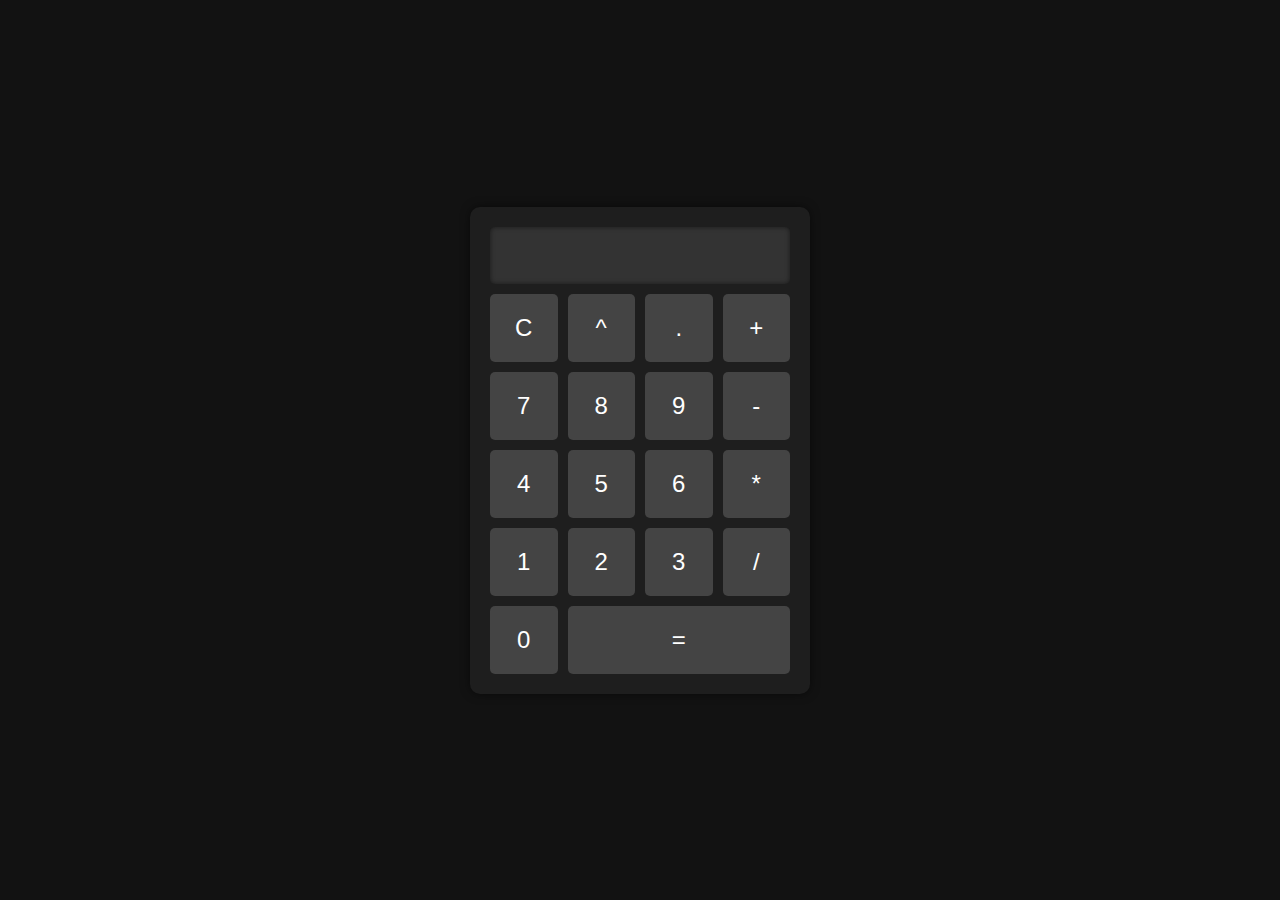
<file: Calculadora/index.html>
<!DOCTYPE html>
<html lang="es">
<head>
    <meta charset="UTF-8">
    <meta name="viewport" content="width=device-width, initial-scale=1.0">
    <title>Calculadora Simple</title>
    <link rel="stylesheet" href="styles.css">
</head>
<body>
    <div class="calculadora">
        <input type="text" id="pantalla" disabled>
        <div class="botones">
            <button onclick="limpiarPantalla()">C</button>
            <button onclick="añadirAPantalla('^')">^</button>
            <button onclick="añadirAPantalla('.')">.</button>
            <button onclick="añadirAPantalla('+')">+</button>
            <button onclick="añadirAPantalla('7')">7</button>
            <button onclick="añadirAPantalla('8')">8</button>
            <button onclick="añadirAPantalla('9')">9</button>
            <button onclick="añadirAPantalla('-')">-</button>
            <button onclick="añadirAPantalla('4')">4</button>
            <button onclick="añadirAPantalla('5')">5</button>
            <button onclick="añadirAPantalla('6')">6</button>
            <button onclick="añadirAPantalla('*')">*</button>
            <button onclick="añadirAPantalla('1')">1</button>
            <button onclick="añadirAPantalla('2')">2</button>
            <button onclick="añadirAPantalla('3')">3</button>
            <button onclick="añadirAPantalla('/')">/</button>
            <button onclick="añadirAPantalla('0')">0</button>
            <button onclick="calcularResultado()" class="igual">=</button>
        </div>
    </div>
    <script src="scripts.js"></script>
</body>
</html>
</file>
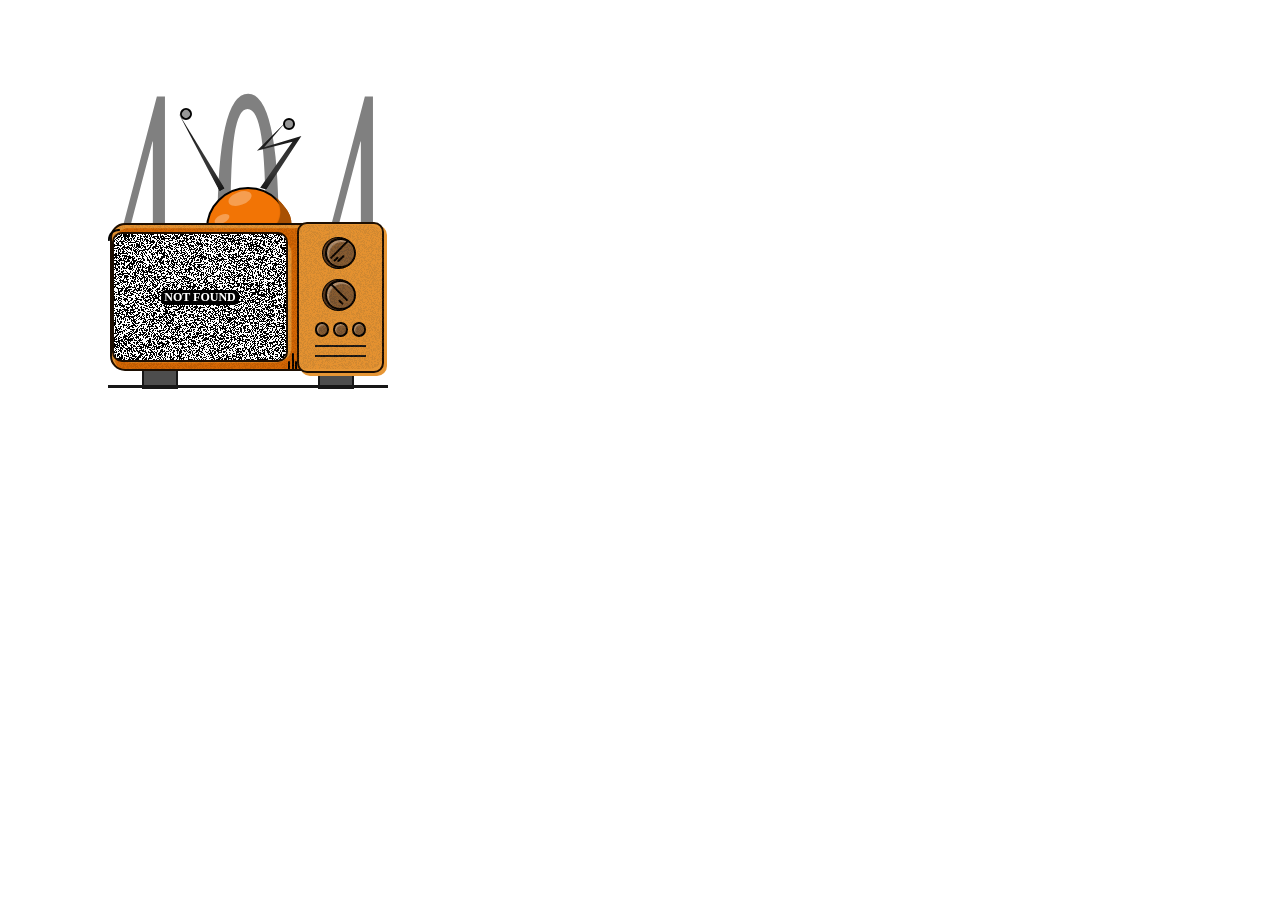
<file: Portfolio/404/index.html>
<!DOCTYPE html>
<html lang="en">
<head>
    <meta charset="UTF-8">
    <meta name="viewport" content="width=device-width, initial-scale=1.0">
    <link rel="stylesheet" href="Style.css">
    <title>Error 404</title>
</head>
<body>
    <div class="main_wrapper">
        <div class="main">
          <div class="antenna">
            <div class="antenna_shadow"></div>
            <div class="a1"></div>
            <div class="a1d"></div>
            <div class="a2"></div>
            <div class="a2d"></div>
            <div class="a_base"></div>
          </div>
          <div class="tv">
            <div class="cruve">
              <svg
                xml:space="preserve"
                viewBox="0 0 189.929 189.929"
                xmlns:xlink="http://www.w3.org/1999/xlink"
                xmlns="http://www.w3.org/2000/svg"
                version="1.1"
                class="curve_svg"
              >
                <path
                  d="M70.343,70.343c-30.554,30.553-44.806,72.7-39.102,115.635l-29.738,3.951C-5.442,137.659,11.917,86.34,49.129,49.13
              C86.34,11.918,137.664-5.445,189.928,1.502l-3.95,29.738C143.041,25.54,100.895,39.789,70.343,70.343z"
                ></path>
              </svg>
            </div>
            <div class="display_div">
              <div class="screen_out">
                <div class="screen_out1">
                  <div class="screen">
                    <span class="notfound_text"> NOT FOUND</span>
                  </div>
                </div>
              </div>
            </div>
            <div class="lines">
              <div class="line1"></div>
              <div class="line2"></div>
              <div class="line3"></div>
            </div>
            <div class="buttons_div">
              <div class="b1"><div></div></div>
              <div class="b2"></div>
              <div class="speakers">
                <div class="g1">
                  <div class="g11"></div>
                  <div class="g12"></div>
                  <div class="g13"></div>
                </div>
                <div class="g"></div>
                <div class="g"></div>
              </div>
            </div>
          </div>
          <div class="bottom">
            <div class="base1"></div>
            <div class="base2"></div>
            <div class="base3"></div>
          </div>
        </div>
        <div class="text_404">
          <div class="text_4041">4</div>
          <div class="text_4042">0</div>
          <div class="text_4043">4</div>
        </div>
      </div>      
</body>
</html>
</file>
<file: Calculadora/styles.css>
body {
    display: flex;
    justify-content: center;
    align-items: center;
    height: 100vh;
    background-color: #121212;
    font-family: Arial, sans-serif;
    color: #ffffff;
    margin: 0;
}

.calculadora {
    background-color: #1e1e1e;
    padding: 20px;
    border-radius: 10px;
    box-shadow: 0 0 10px rgba(0, 0, 0, 0.5);
    width: 300px;
}

#pantalla {
    width: calc(100% - 20px);
    padding: 10px;
    font-size: 2em;
    text-align: right;
    border: none;
    margin-bottom: 10px;
    border-radius: 5px;
    box-shadow: inset 0 0 5px rgba(0, 0, 0, 0.5);
    background-color: #333333;
    color: #ffffff;
}

.botones {
    display: grid;
    grid-template-columns: repeat(4, 1fr);
    gap: 10px;
}

button {
    padding: 20px;
    font-size: 1.5em;
    border: none;
    border-radius: 5px;
    cursor: pointer;
    transition: background-color 0.3s;
    background-color: #444444;
    color: #ffffff;
}

button:hover {
    background-color: #555555;
}

button.igual {
    grid-column: span 3;
}
</file>
<file: Portfolio/404/Style.css>
/* Design Inspired by one of Stefan Devai's Design on Dribble */

.main_wrapper {
    display: flex;
    align-items: center;
    justify-content: center;
    width: 30em;
    height: 30em;
  }
  
  .main {
    display: flex;
    flex-direction: column;
    align-items: center;
    justify-content: center;
    margin-top: 5em;
  }
  
  .antenna {
    width: 5em;
    height: 5em;
    border-radius: 50%;
    border: 2px solid black;
    background-color: #f27405;
    margin-bottom: -6em;
    margin-left: 0em;
    z-index: -1;
  }
  .antenna_shadow {
    position: absolute;
    background-color: transparent;
    width: 50px;
    height: 56px;
    margin-left: 1.68em;
    border-radius: 45%;
    transform: rotate(140deg);
    border: 4px solid transparent;
    box-shadow: inset 0px 16px #a85103, inset 0px 16px 1px 1px #a85103;
    -moz-box-shadow: inset 0px 16px #a85103, inset 0px 16px 1px 1px #a85103;
  }
  .antenna::after {
    content: "";
    position: absolute;
    margin-top: -9.4em;
    margin-left: 0.4em;
    transform: rotate(-25deg);
    width: 1em;
    height: 0.5em;
    border-radius: 50%;
    background-color: #f69e50;
  }
  .antenna::before {
    content: "";
    position: absolute;
    margin-top: 0.2em;
    margin-left: 1.25em;
    transform: rotate(-20deg);
    width: 1.5em;
    height: 0.8em;
    border-radius: 50%;
    background-color: #f69e50;
  }
  .a1 {
    position: relative;
    top: -102%;
    left: -130%;
    width: 12em;
    height: 5.5em;
    border-radius: 50px;
    background-image: linear-gradient(
      #171717,
      #171717,
      #353535,
      #353535,
      #171717
    );
    transform: rotate(-29deg);
    clip-path: polygon(50% 0%, 49% 100%, 52% 100%);
  }
  .a1d {
    position: relative;
    top: -211%;
    left: -35%;
    transform: rotate(45deg);
    width: 0.5em;
    height: 0.5em;
    border-radius: 50%;
    border: 2px solid black;
    background-color: #979797;
    z-index: 99;
  }
  .a2 {
    position: relative;
    top: -210%;
    left: -10%;
    width: 12em;
    height: 4em;
    border-radius: 50px;
    background-color: #171717;
    background-image: linear-gradient(
      #171717,
      #171717,
      #353535,
      #353535,
      #171717
    );
    margin-right: 5em;
    clip-path: polygon(
      47% 0,
      47% 0,
      34% 34%,
      54% 25%,
      32% 100%,
      29% 96%,
      49% 32%,
      30% 38%
    );
    transform: rotate(-8deg);
  }
  .a2d {
    position: relative;
    top: -294%;
    left: 94%;
    width: 0.5em;
    height: 0.5em;
    border-radius: 50%;
    border: 2px solid black;
    background-color: #979797;
    z-index: 99;
  }
  
  .notfound_text {
    background-color: black;
    padding-left: 0.3em;
    padding-right: 0.3em;
    font-size: 0.75em;
    color: white;
    letter-spacing: 0;
    border-radius: 5px;
    z-index: 10;
  }
  .tv {
    width: 17em;
    height: 9em;
    margin-top: 3em;
    border-radius: 15px;
    background-color: #d36604;
    display: flex;
    justify-content: center;
    border: 2px solid #1d0e01;
    box-shadow: inset 0.2em 0.2em #e69635;
  }
  .tv::after {
    content: "";
    position: absolute;
    width: 17em;
    height: 9em;
    border-radius: 15px;
    background: repeating-radial-gradient(#d36604 0 0.0001%, #00000070 0 0.0002%)
        50% 0/2500px 2500px,
      repeating-conic-gradient(#d36604 0 0.0001%, #00000070 0 0.0002%) 60% 60%/2500px
        2500px;
    background-blend-mode: difference;
    opacity: 0.09;
  }
  .curve_svg {
    position: absolute;
    margin-top: 0.25em;
    margin-left: -0.25em;
    height: 12px;
    width: 12px;
  }
  .display_div {
    display: flex;
    align-items: center;
    align-self: center;
    justify-content: center;
    border-radius: 15px;
    box-shadow: 3.5px 3.5px 0px #e69635;
  }
  .screen_out {
    width: auto;
    height: auto;
  
    border-radius: 10px;
  }
  .screen_out1 {
    width: 11em;
    height: 7.75em;
    display: flex;
    align-items: center;
    justify-content: center;
    border-radius: 10px;
  }
  .screen {
    width: 13em;
    height: 7.85em;
    font-family: Montserrat;
    border: 2px solid #1d0e01;
    background: repeating-radial-gradient(#000 0 0.0001%, #ffffff 0 0.0002%) 50% 0/2500px
        2500px,
      repeating-conic-gradient(#000 0 0.0001%, #ffffff 0 0.0002%) 60% 60%/2500px
        2500px;
    background-blend-mode: difference;
    animation: b 0.2s infinite alternate;
    border-radius: 10px;
    z-index: 99;
    display: flex;
    align-items: center;
    justify-content: center;
    font-weight: bold;
    color: #252525;
    letter-spacing: 0.15em;
    text-align: center;
  }
  @keyframes b {
    100% {
      background-position: 50% 0, 60% 50%;
    }
  }
  
  /* Another Error Screen to Use 
  
  .screen {
    width: 13em;
    height: 7.85em;
    position: relative;
    background: linear-gradient(to right, #002fc6 0%, #002bb2 14.2857142857%, #3a3a3a 14.2857142857%, #303030 28.5714285714%, #ff0afe 28.5714285714%, #f500f4 42.8571428571%, #6c6c6c 42.8571428571%, #626262 57.1428571429%, #0affd9 57.1428571429%, #00f5ce 71.4285714286%, #3a3a3a 71.4285714286%, #303030 85.7142857143%, white 85.7142857143%, #fafafa 100%);
    border-radius: 10px;
    border: 2px solid black;
    z-index: 99;
    display: flex;
    align-items: center;
    justify-content: center;
    font-weight: bold;
    color: #252525;
    letter-spacing: 0.15em;
    text-align: center;
    overflow: hidden;
  }
  .screen:before, .screen:after {
    content: "";
    position: absolute;
    left: 0;
    z-index: 1;
    width: 100%;
  }
  .screen:before {
    top: 0;
    height: 68.4782608696%;
    background: linear-gradient(to right, white 0%, #fafafa 14.2857142857%, #ffe60a 14.2857142857%, #f5dc00 28.5714285714%, #0affd9 28.5714285714%, #00f5ce 42.8571428571%, #10ea00 42.8571428571%, #0ed600 57.1428571429%, #ff0afe 57.1428571429%, #f500f4 71.4285714286%, #ed0014 71.4285714286%, #d90012 85.7142857143%, #002fc6 85.7142857143%, #002bb2 100%);
  }
  .screen:after {
    bottom: 0;
    height: 21.7391304348%;
    background: linear-gradient(to right, #006c6b 0%, #005857 16.6666666667%, white 16.6666666667%, #fafafa 33.3333333333%, #001b75 33.3333333333%, #001761 50%, #6c6c6c 50%, #626262 66.6666666667%, #929292 66.6666666667%, #888888 83.3333333333%, #3a3a3a 83.3333333333%, #303030 100%);
  }
  
    */
  
  .lines {
    display: flex;
    column-gap: 0.1em;
    align-self: flex-end;
  }
  .line1,
  .line3 {
    width: 2px;
    height: 0.5em;
    background-color: black;
    border-radius: 25px 25px 0px 0px;
    margin-top: 0.5em;
  }
  .line2 {
    flex-grow: 1;
    width: 2px;
    height: 1em;
    background-color: black;
    border-radius: 25px 25px 0px 0px;
  }
  
  .buttons_div {
    width: 4.25em;
    align-self: center;
    height: 8em;
    background-color: #e69635;
    border: 2px solid #1d0e01;
    padding: 0.6em;
    border-radius: 10px;
    display: flex;
    align-items: center;
    justify-content: center;
    flex-direction: column;
    row-gap: 0.75em;
    box-shadow: 3px 3px 0px #e69635;
  }
  .b1 {
    width: 1.65em;
    height: 1.65em;
    border-radius: 50%;
    background-color: #7f5934;
    border: 2px solid black;
    box-shadow: inset 2px 2px 1px #b49577, -2px 0px #513721,
      -2px 0px 0px 1px black;
  }
  .b1::before {
    content: "";
    position: absolute;
    margin-top: 1em;
    margin-left: 0.5em;
    transform: rotate(47deg);
    border-radius: 5px;
    width: 0.1em;
    height: 0.4em;
    background-color: #000000;
  }
  .b1::after {
    content: "";
    position: absolute;
    margin-top: 0.9em;
    margin-left: 0.8em;
    transform: rotate(47deg);
    border-radius: 5px;
    width: 0.1em;
    height: 0.55em;
    background-color: #000000;
  }
  .b1 div {
    content: "";
    position: absolute;
    margin-top: -0.1em;
    margin-left: 0.65em;
    transform: rotate(45deg);
    width: 0.15em;
    height: 1.5em;
    background-color: #000000;
  }
  .b2 {
    width: 1.65em;
    height: 1.65em;
    border-radius: 50%;
    background-color: #7f5934;
    border: 2px solid black;
    box-shadow: inset 2px 2px 1px #b49577, -2px 0px #513721,
      -2px 0px 0px 1px black;
  }
  .b2::before {
    content: "";
    position: absolute;
    margin-top: 1.05em;
    margin-left: 0.8em;
    transform: rotate(-45deg);
    border-radius: 5px;
    width: 0.15em;
    height: 0.4em;
    background-color: #000000;
  }
  .b2::after {
    content: "";
    position: absolute;
    margin-top: -0.1em;
    margin-left: 0.65em;
    transform: rotate(-45deg);
    width: 0.15em;
    height: 1.5em;
    background-color: #000000;
  }
  .speakers {
    display: flex;
    flex-direction: column;
    row-gap: 0.5em;
  }
  .speakers .g1 {
    display: flex;
    column-gap: 0.25em;
  }
  .speakers .g1 .g11,
  .g12,
  .g13 {
    width: 0.65em;
    height: 0.65em;
    border-radius: 50%;
    background-color: #7f5934;
    border: 2px solid black;
    box-shadow: inset 1.25px 1.25px 1px #b49577;
  }
  .speakers .g {
    width: auto;
    height: 2px;
    background-color: #171717;
  }
  
  .bottom {
    width: 100%;
    height: auto;
    display: flex;
    align-items: center;
    justify-content: center;
    column-gap: 8.7em;
  }
  .base1 {
    height: 1em;
    width: 2em;
    border: 2px solid #171717;
    background-color: #4d4d4d;
    margin-top: -0.15em;
    z-index: -1;
  }
  .base2 {
    height: 1em;
    width: 2em;
    border: 2px solid #171717;
    background-color: #4d4d4d;
    margin-top: -0.15em;
    z-index: -1;
  }
  .base3 {
    position: absolute;
    height: 0.15em;
    width: 17.5em;
    background-color: #171717;
    margin-top: 0.8em;
  }
  
  .text_404 {
    position: absolute;
    display: flex;
    flex-direction: row;
    column-gap: 6em;
    z-index: -5;
    margin-bottom: 2em;
    align-items: center;
    justify-content: center;
    opacity: 0.5;
    font-family: Montserrat;
  }
  .text_4041 {
    transform: scaleY(24.5) scaleX(9);
  }
  .text_4042 {
    transform: scaleY(24.5) scaleX(9);
  }
  .text_4043 {
    transform: scaleY(24.5) scaleX(9);
  }
</file>
